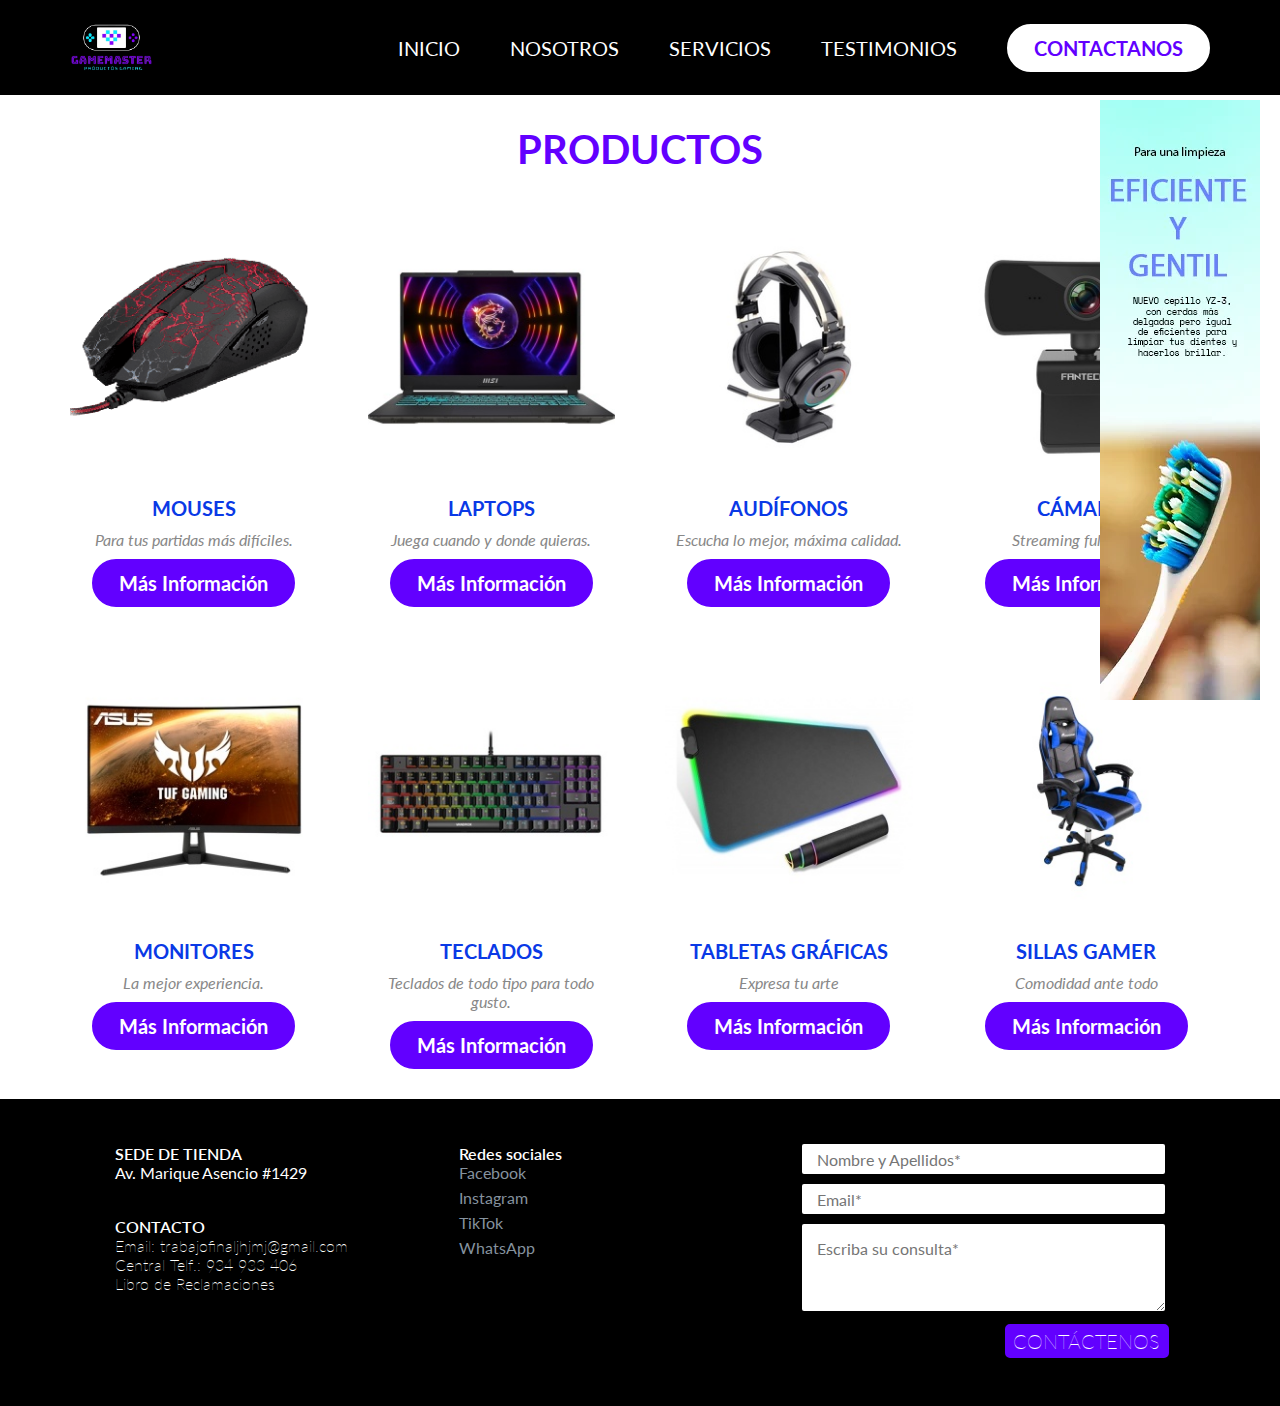
<file: index.html>
<!DOCTYPE html>
<html lang="en">

<head>
    <meta charset="UTF-8">
    <meta name="viewport" content="width=device-width, initial-scale=1.0">
    <title>GAMEMASTER</title>
    <meta name="description" content="GAMEMASTER es una página de práctica, venta de productos gamer.">
    <link rel="stylesheet" href="style.css">
    <link rel="shortcut icon" href="imagenes/p-logo.webp" type="image/x-icon">
    <meta name="google-site-verification" content="vBdzbJ-Qf-6U8_CaAgBEZhUNDwWUbbUOidGY2E42rq0" />
    <meta property="og:url" content="https://gamemaster4to.github.io/" />
    <meta property="og:title" content="GAMEMASTER" />
    <meta property="og:description" content="Página web oficial de GAMEMASTER" />
</head>

<body>
    <!-- Google Tag Manager (noscript) -->
    <noscript><iframe src="https://www.googletagmanager.com/ns.html?id=GTM-58B8MVKR" height="0" width="0"
            style="display:none;visibility:hidden"></iframe></noscript>
    <!-- End Google Tag Manager (noscript) -->
    <section id="ads.rascacielos">
        <div class="ads-rascacielos">
            <a href="http://" target="_blank">
                <img src="imagenes/ads-rascacielos.webp" alt="anuncio rascacielos" width="160px" height="600px">
            </a>
        </div>
    </section>
    <header>
        <div class="header container">
            <img class="logotipo1" src="imagenes/p-logo.webp" alt="logo" width="455px" height="128px">
            <button id="abrir" class="abrir-menu">
                <img src="imagenes/menu.svg" alt="" width="150px" height="150px">
            </button>
            <div id="menu" class="menu">
                <div class="header2">
                    <img class="logotipo2" src="imagenes/p-logo.webp" alt="logo blanco de senati" width="455px"
                        height="128px">
                    <button id="cerrar" class="cerrar-menu">
                        <img src="imagenes/cerrar.svg" alt="" width="150px" height="150px">
                    </button>
                </div>
                <nav class="nav">
                    <ul class="nav-list">
                        <li><a href="index.html">INICIO</a></li>
                        <li><a href="nosotros.html" rel="noopener noreferrer">NOSOTROS</a>
                        </li>
                        <li><a href="servicios.html" rel="noopener noreferrer">SERVICIOS</a>
                        </li>
                        <li><a href="testimonio.html" rel="noopener noreferrer">TESTIMONIOS</a>
                        </li>
                    </ul>
                    <a href="contactanos.html" class="bt-postular" id="bt-contactanos">
                        <button type="button" class="btn1">CONTACTANOS</button>
                    </a>
                </nav>
            </div>
        </div>
    </header>
    <main>
        <section id="servicio">

            <div class="servicio container">
                <h3>PRODUCTOS</h3>
                <div class="servicio-lista grid-4">
                    <div class="servicio-1">
                        <img src="imagenes/p-mouse-2_9_11zon.webp" alt="mouse" width="256px" height="256px">
                        <div class="servicio-1-texto">

                            <h6>MOUSES</h6>
                            </a>
                            <P>Para tus partidas más difíciles.</P>
                            <a href="https://paradagamer.com/collections/mouse-gamer" class="bt-postular">
                                <button type="button" class="btn2">
                                    Más Información</button>
                            </a>
                        </div>
                    </div>
                    <div class="servicio-1">
                        <img src="imagenes/p-laptop.webp" alt="laptops" width="256px" height="256px">
                        <div class="servicio-1-texto">
                            <h6>LAPTOPS</h6>
                            </a>
                            <P>Juega cuando y donde quieras.</P>
                            <a href="https://www.efe.com.pe/tecnologia/gaming/laptops-gamer.html" class="bt-postular">
                                <button type="button" class="btn2">
                                    Más Información</button>
                            </a>
                        </div>
                    </div>
                    <div class="servicio-1">
                        <img src="imagenes/p-audifonos-3_5_11zon.webp" alt="audifonos" width="256px" height="256px">
                        <div class="servicio-1-texto">
                            <h6>AUDÍFONOS</h6>
                            </a>
                            <P>Escucha lo mejor, máxima calidad.</P>
                            <a href="https://paradagamer.com/collections/audifonos-gamer" class="bt-postular">
                                <button type="button" class="btn2">
                                    Más Información</button>
                            </a>
                        </div>
                    </div>

                    <div class="servicio-1">
                        <img src="imagenes/p-camaras-4_6_11zon.webp" alt="camaras" width="256px" height="256px">
                        <div class="servicio-1-texto">
                            <h6>CÁMARAS</h6>
                            </a>
                            <P>Streaming full calidad.</P>
                            <a href="https://paradagamer.com/collections/webcam" class="bt-postular">
                                <button type="button" class="btn2">
                                    Más Información</button>
                            </a>
                        </div>
        </section>



        <section>

            <div class="servicio container">
                <div class="servicio-lista grid-4">
                    <div class="servicio-1">
                        <img src="imagenes/p-monitor.webp" alt="monitores" width="256px" height="256px">
                        <div class="servicio-1-texto">

                            <h6>MONITORES</h6>
                            </a>
                            <P>La mejor experiencia.</P>
                            <a href="https://www.impacto.com.pe/catalogo" class="bt-postular">
                                <button type="button" class="btn2">
                                    Más Información</button>
                            </a>
                        </div>
                    </div>
                    <div class="servicio-1">
                        <img src="imagenes/p-teclado-1_11_11zon.webp" alt="teclado" width="256px" height="256px">
                        <div class="servicio-1-texto">
                            <h6>TECLADOS</h6>
                            </a>
                            <P>Teclados de todo tipo para todo gusto.</P>
                            <a href="https://paradagamer.com/collections/teclados-gamer" class="bt-postular">
                                <button type="button" class="btn2">
                                    Más Información</button>
                            </a>
                        </div>
                    </div>
                    <div class="servicio-1">
                        <img src="imagenes/tabletgg.webp" alt="tabletas" width="256px" height="256px">
                        <div class="servicio-1-texto">
                            <h6>TABLETAS GRÁFICAS</h6>
                            </a>
                            <P>Expresa tu arte</P>
                            <a href="https://huion.pe/3-tabletas-graficas" class="bt-postular">
                                <button type="button" class="btn2">
                                    Más Información</button>
                            </a>
                        </div>
                    </div>

                    <div class="servicio-1">
                        <img src="imagenes/p-silla.webp" alt="sillas-gamer" width="256px" height="256px">
                        <div class="servicio-1-texto">
                            <h6>SILLAS GAMER</h6>
                            </a>
                            <P>Comodidad ante todo</P>
                            <a href="https://paradagamer.com/collections/sillas-gamer" class="bt-postular">
                                <button type="button" class="btn2">
                                    Más Información</button>
                            </a>
                        </div>
        </section>

    </main>

    <footer>
        <div class="footer container">
            <div class="footer-1 container grid-3">
                <div class="info">
                    <div class="titulo1">
                        <p>SEDE DE TIENDA</p>
                    </div>
                    <p>Av. Marique Asencio #1429</p>
                    <div class="titulo2">
                        <p>CONTACTO</p>
                        <div class="titulo2list container grid-2">
                            <div class="titulo2parrafo">
                                <p>Email: <a
                                        href="mailto:trabajofinaljhjmj@gmail.com?subject=Informaci%C3%B3n&body=QUISIERA%20M%C3%81S%20INFORMACI%C3%93N%20SOBRE%20..."
                                        target="_blank" rel="noopener noreferrer">trabajofinaljhjmj@gmail.com</a></p>
                                <p>Central Telf.: <a href="tel:934933406" target="_blank" rel="noopener noreferrer">934
                                        933 406</a></p>
                                <p><a href="https://cdn.www.gob.pe/uploads/document/file/3510113/Anexo%20I%20DS%20N%20101-2022-PCM_.pdf.pdf"
                                        target="_blank" rel="noopener noreferrer">Libro de
                                        Reclamaciones</a></p>

                            </div>
                        </div>
                    </div>

                </div>

                <div class="redes">
                    <p>Redes sociales</p>
                    <ul>
                        <li><a href="https://www.facebook.com/gamemaster4to" target="_blank"
                                rel="noopener noreferrer">Facebook</a>
                        </li>
                        <li><a href="https://www.instagram.com/game_master4to" target="_blank"
                                rel="noopener noreferrer">Instagram</a></li>
                        <li><a href="https://www.tiktok.com/@game_master4to" target="_blank"
                                rel="noopener noreferrer">TikTok</a>
                        </li>
                        <li><a href="https://wa.link/2xwyn8" target="_blank" rel="noopener noreferrer">WhatsApp</a></li>
                    </ul>
                </div>

                <section id="formulario">
                    <div class="formulario">
                        <div class="formulario-3">
                            <form action="" method="post">
                                <div class="formulario-input">
                                    <input type="text" name="name" id="name" required placeholder="Nombre y Apellidos*">
                                    <input type="email" name="email" id="email" required placeholder="Email*">
                                    <textarea name="mensaje" id="mensaje" cols="30" rows="3" required
                                        placeholder="Escriba su consulta*"></textarea>
                                </div>
                                <div class="btn3-1"><button class="btn3 btn3-1" types="submit">CONTÁCTENOS</button>
                            </form>
                        </div>
                    </div>
                </section>

            </div>
    </footer>
    <section id="chatwp">
        <script src="https://static.elfsight.com/platform/platform.js" data-use-service-core defer></script>
        <div class="elfsight-app-1c735145-a8bc-40d2-9e16-73b28c19502b" data-elfsight-app-lazy></div>
    </section>
    <script src="js/main.js"></script>
</body>

</html>
</file>
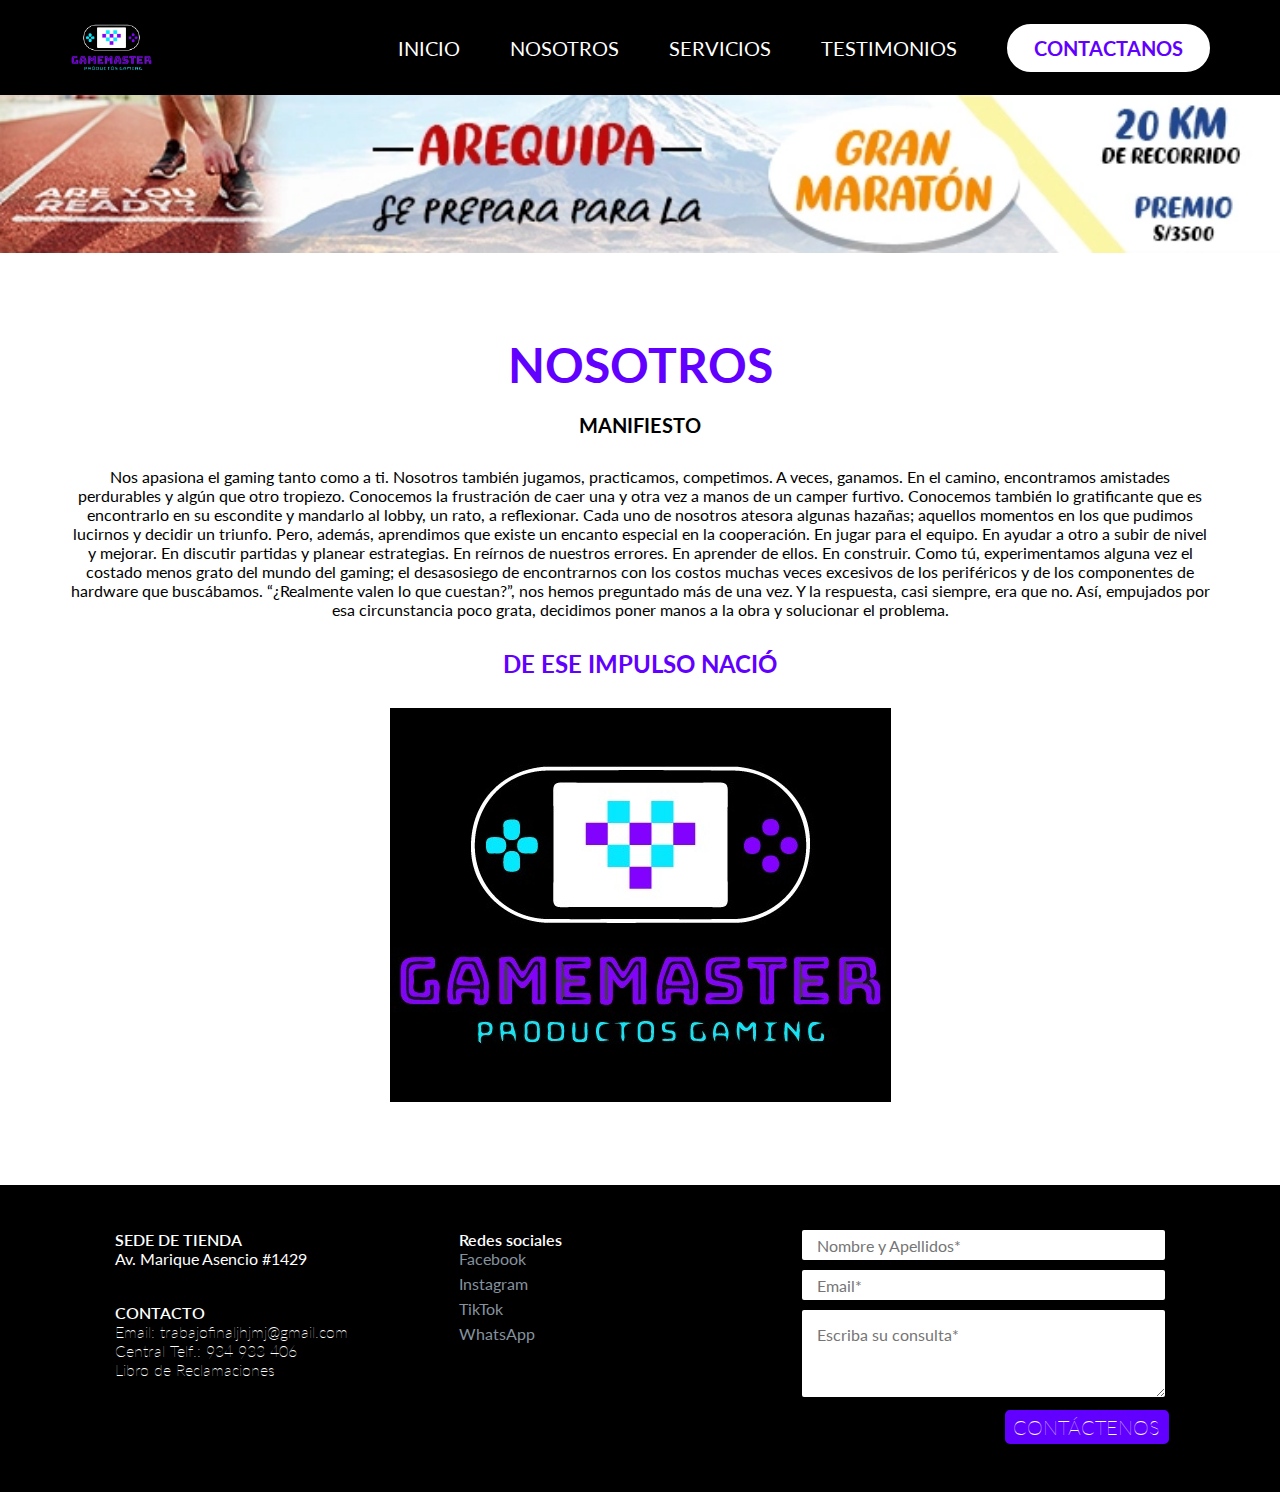
<file: nosotros.html>
<!DOCTYPE html>
<html lang="en">

<head>
    <meta charset="UTF-8">
    <meta name="viewport" content="width=device-width, initial-scale=1.0">
    <title>NOSOTROS</title>
    <link rel="stylesheet" href="nosotros.css">
    <link rel="shortcut icon" href="imagenes/p-logo.webp" type="image/x-icon">
</head>

<body>
    <!-- Google Tag Manager (noscript) -->
    <noscript><iframe src="https://www.googletagmanager.com/ns.html?id=GTM-58B8MVKR" height="0" width="0"
            style="display:none;visibility:hidden"></iframe></noscript>
    <!-- End Google Tag Manager (noscript) -->
    <header>
        <div class="header container">
            <img class="logotipo1" src="imagenes/p-logo.webp" alt="logo" width="455px" height="128px">
            <button id="abrir" class="abrir-menu">
                <img src="imagenes/menu.svg" alt="" width="150px" height="150px">
            </button>
            <div id="menu" class="menu">
                <div class="header2">
                    <img class="logotipo2" src="imagenes/p-logo.webp" alt="logo blanco de senati" width="455px"
                        height="128px">
                    <button id="cerrar" class="cerrar-menu">
                        <img src="imagenes/cerrar.svg" alt="" width="150px" height="150px">
                    </button>
                </div>
                <nav class="nav">
                    <ul class="nav-list">
                        <li><a href="index.html">INICIO</a></li>
                        <li><a href="nosotros.html" rel="noopener noreferrer">NOSOTROS</a>
                        </li>
                        <li><a href="servicios.html" rel="noopener noreferrer">SERVICIOS</a>
                        </li>
                        <li><a href="testimonio.html" rel="noopener noreferrer">TESTIMONIOS</a>
                        </li>
                    </ul>
                    <a href="contactanos.html" class="bt-postular" id="bt-contactanos">
                        <button type="button" class="btn1">CONTACTANOS</button>
                    </a>
                </nav>
            </div>
        </div>
    </header>

    <section id="ads-banner">
        <div class="ads-banner">
            <a href="http://" target="_blank">
                <img src="imagenes/megabanner.webp" alt="megabanner" width="728px" height="90px">
            </a>
        </div>
    </section>


    <main>
        <section id="nosotros">
            <div class="nosotros container">

                <div class="nosotros-texto">
                    <h2>NOSOTROS</h2>
                    <h6>Manifiesto</h6>
                    </a>

                    <P>Nos apasiona el gaming tanto como a ti. Nosotros también jugamos, practicamos, competimos. A
                        veces, ganamos. En el camino, encontramos amistades perdurables y algún que otro tropiezo.
                        Conocemos la frustración de caer una y otra vez a manos de un camper furtivo. Conocemos también
                        lo gratificante que es encontrarlo en su escondite y mandarlo al lobby, un rato, a reflexionar.

                        Cada uno de nosotros atesora algunas hazañas; aquellos momentos en los que pudimos lucirnos y
                        decidir un triunfo. Pero, además, aprendimos que existe un encanto especial en la cooperación.
                        En jugar para el equipo. En ayudar a otro a subir de nivel y mejorar. En discutir partidas y
                        planear estrategias. En reírnos de nuestros errores. En aprender de ellos. En construir.

                        Como tú, experimentamos alguna vez el costado menos grato del mundo del gaming; el desasosiego
                        de encontrarnos con los costos muchas veces excesivos de los periféricos y de los componentes de
                        hardware que buscábamos. “¿Realmente valen lo que cuestan?”, nos hemos preguntado más de una
                        vez. Y la respuesta, casi siempre, era que no. Así, empujados por esa circunstancia poco grata,
                        decidimos poner manos a la obra y solucionar el problema.</P>

                    <h5>De ese impulso nació</h5>
                    <div class="imagenbonito">
                        <img class="logotipo1" src="imagenes/p-logo.webp" alt="logo" width="455px" height="128px">
                    </div>


                </div>
            </div>
        </section>


    </main>
    <footer>
        <div class="footer container">
            <div class="footer-1 container grid-3">
                <div class="info">
                    <div class="titulo1">
                        <p>SEDE DE TIENDA</p>
                    </div>
                    <p>Av. Marique Asencio #1429</p>
                    <div class="titulo2">
                        <p>CONTACTO</p>
                        <div class="titulo2list container grid-2">
                            <div class="titulo2parrafo">
                                <p>Email: <a
                                        href="mailto:trabajofinaljhjmj@gmail.com?subject=Informaci%C3%B3n&body=QUISIERA%20M%C3%81S%20INFORMACI%C3%93N%20SOBRE%20..."
                                        target="_blank" rel="noopener noreferrer">trabajofinaljhjmj@gmail.com</a></p>
                                <p>Central Telf.: <a href="tel:934933406" target="_blank" rel="noopener noreferrer">934
                                        933 406</a></p>
                                <p><a href="https://cdn.www.gob.pe/uploads/document/file/3510113/Anexo%20I%20DS%20N%20101-2022-PCM_.pdf.pdf"
                                        target="_blank" rel="noopener noreferrer">Libro de
                                        Reclamaciones</a></p>

                            </div>
                        </div>
                    </div>

                </div>

                <div class="redes">
                    <p>Redes sociales</p>
                    <ul>
                        <li><a href="https://www.facebook.com/gamemaster4to" target="_blank"
                                rel="noopener noreferrer">Facebook</a>
                        </li>
                        <li><a href="https://www.instagram.com/game_master4to" target="_blank"
                                rel="noopener noreferrer">Instagram</a></li>
                        <li><a href="https://www.tiktok.com/@game_master4to" target="_blank"
                                rel="noopener noreferrer">TikTok</a>
                        </li>
                        <li><a href="https://wa.link/2xwyn8" target="_blank" rel="noopener noreferrer">WhatsApp</a></li>
                    </ul>
                </div>

                <section id="formulario">
                    <div class="formulario">
                        <div class="formulario-3">
                            <form action="" method="post">
                                <div class="formulario-input">
                                    <input type="text" name="name" id="name" required placeholder="Nombre y Apellidos*">
                                    <input type="email" name="email" id="email" required placeholder="Email*">
                                    <textarea name="mensaje" id="mensaje" cols="30" rows="3" required
                                        placeholder="Escriba su consulta*"></textarea>
                                </div>
                                <div class="btn3-1"><button class="btn3 btn3-1" types="submit">CONTÁCTENOS</button>
                            </form>
                        </div>
                    </div>
                </section>

            </div>
    </footer>
    <section id="chatwp">
        <script src="https://static.elfsight.com/platform/platform.js" data-use-service-core defer></script>
        <div class="elfsight-app-1c735145-a8bc-40d2-9e16-73b28c19502b" data-elfsight-app-lazy></div>
    </section>
    <script src="js/main.js"></script>
</body>

</html>
</file>
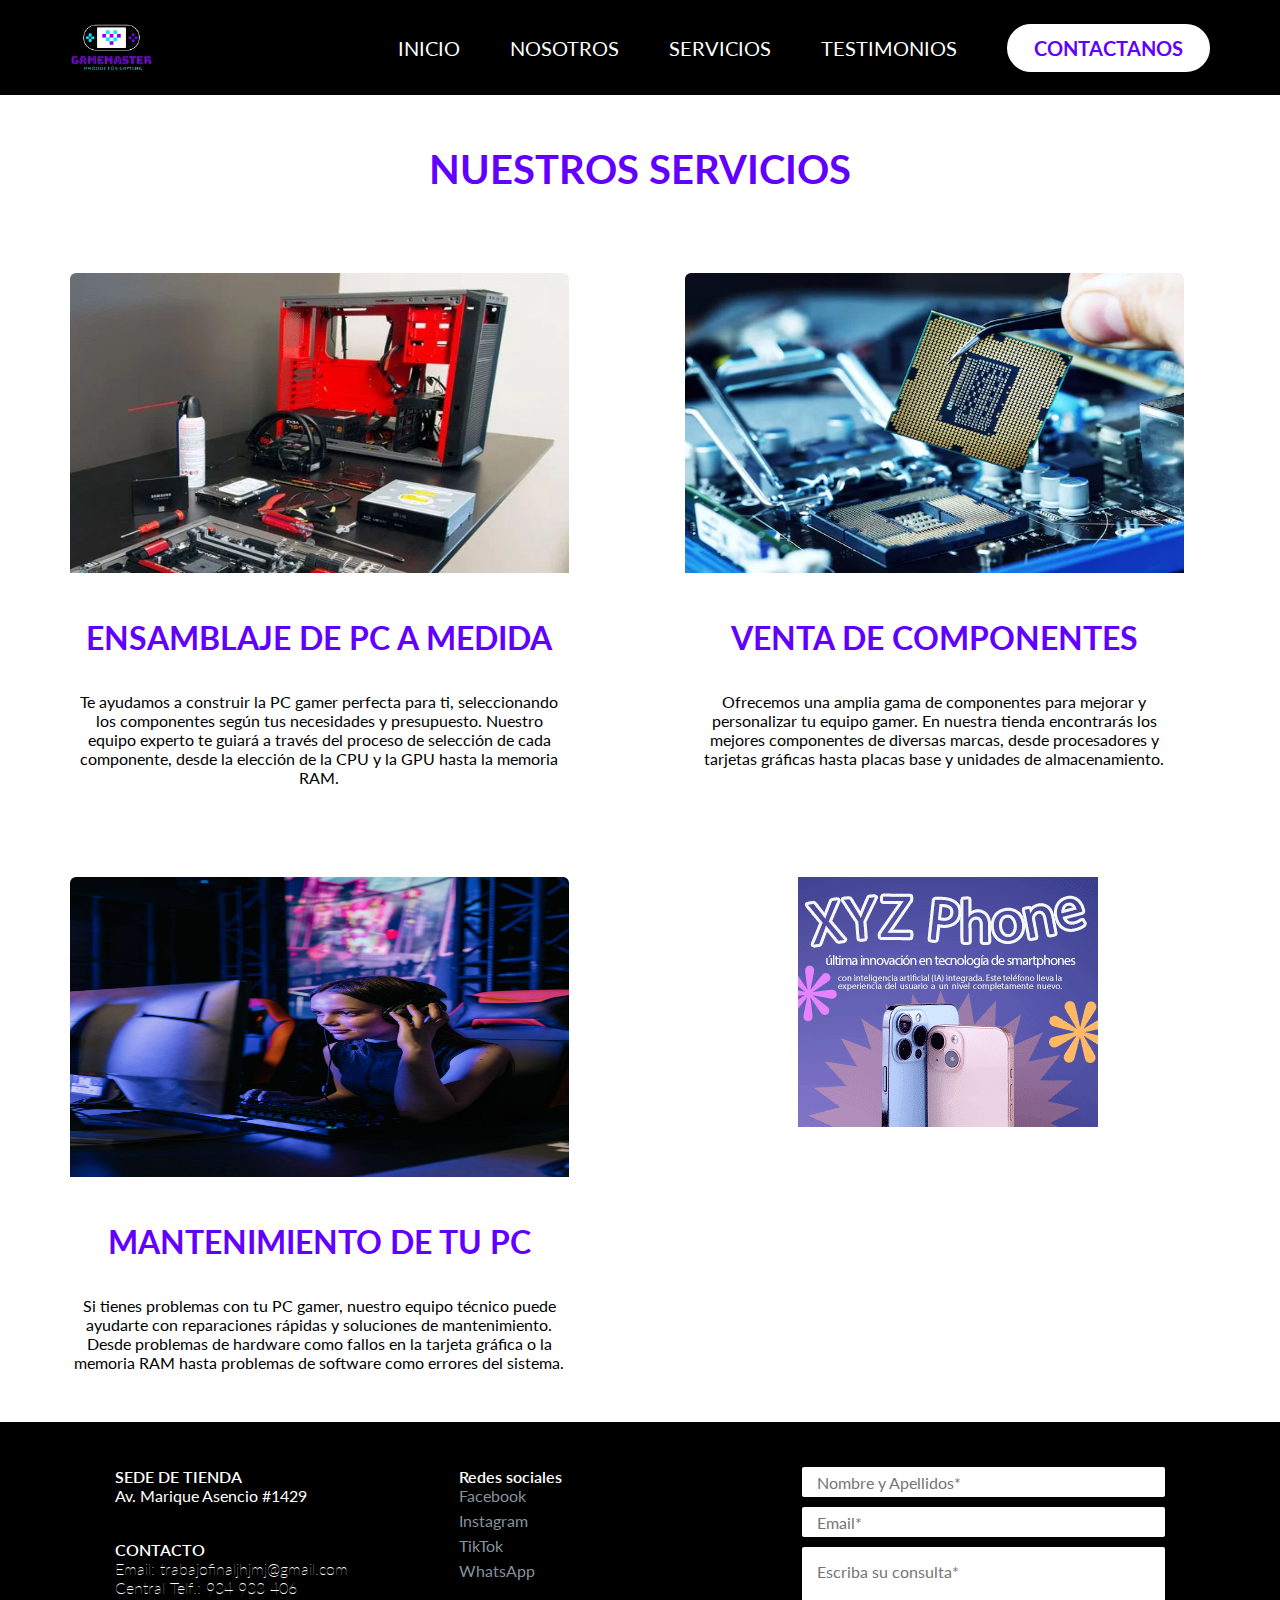
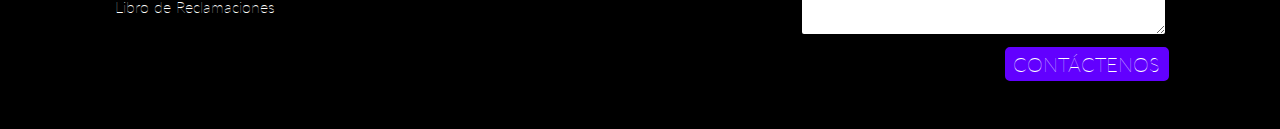
<file: servicios.html>
<!DOCTYPE html>
<html lang="en">

<head>
    <meta charset="UTF-8">
    <meta name="viewport" content="width=device-width, initial-scale=1.0">
    <title>SERVICIOS</title>
    <link rel="stylesheet" href="servicios.css">
    <link rel="shortcut icon" href="imagenes/p-logo.webp" type="image/x-icon">
</head>

<body>
    <!-- Google Tag Manager (noscript) -->
    <noscript><iframe src="https://www.googletagmanager.com/ns.html?id=GTM-58B8MVKR" height="0" width="0"
            style="display:none;visibility:hidden"></iframe></noscript>
    <!-- End Google Tag Manager (noscript) -->
    <header>
        <div class="header container">
            <img class="logotipo1" src="imagenes/p-logo.webp" alt="logo" width="455px" height="128px">
            <button id="abrir" class="abrir-menu">
                <img src="imagenes/menu.svg" alt="" width="150px" height="150px">
            </button>
            <div id="menu" class="menu">
                <div class="header2">
                    <img class="logotipo2" src="imagenes/p-logo.webp" alt="logo blanco de senati" width="455px"
                        height="128px">
                    <button id="cerrar" class="cerrar-menu">
                        <img src="imagenes/cerrar.svg" alt="" width="150px" height="150px">
                    </button>
                </div>
                <nav class="nav">
                    <ul class="nav-list">
                        <li><a href="index.html">INICIO</a></li>
                        <li><a href="nosotros.html" rel="noopener noreferrer">NOSOTROS</a>
                        </li>
                        <li><a href="servicios.html" rel="noopener noreferrer">SERVICIOS</a>
                        </li>
                        <li><a href="testimonio.html" rel="noopener noreferrer">TESTIMONIOS</a>
                        </li>
                    </ul>
                    <a href="contactanos.html" class="bt-postular" id="bt-contactanos">
                        <button type="button" class="btn1">CONTACTANOS</button>
                    </a>
                </nav>
            </div>
        </div>
    </header>
    <main>
        <section class="services">
            <div class="services-container">
                <h3>Nuestros Servicios</h3>
                <div class="services-grid-2">
                    <div class="service">
                        <img src="imagenes/rojo.webp" alt="Ensamblaje de PC a medida" width="450px" height="450px">
                        <h4>Ensamblaje de PC a medida</h4>
                        <p>Te ayudamos a construir la PC gamer perfecta para ti, seleccionando los componentes
                            según tus necesidades y presupuesto. Nuestro equipo experto te guiará a través del proceso
                            de selección de cada componente, desde la elección de la CPU y la GPU hasta la memoria RAM.
                        </p>
                    </div>
                    <div class="service">
                        <img src="imagenes/micro.webp" alt="Actualización de hardware" width="450px" height="450px">
                        <h4>Venta de componentes </h4>
                        <p>Ofrecemos una amplia gama de componentes para mejorar y personalizar tu equipo gamer. En
                            nuestra tienda encontrarás los mejores componentes de diversas marcas, desde procesadores y
                            tarjetas gráficas hasta placas base y unidades de almacenamiento.</p>
                    </div>
                    <div class="service">
                        <img src="imagenes/chic.webp" alt="Reparación y mantenimiento" width="450px" height="450px">
                        <h4> mantenimiento de tu PC</h4>
                        <p>Si tienes problemas con tu PC gamer, nuestro equipo técnico puede ayudarte con reparaciones
                            rápidas y soluciones de mantenimiento. Desde problemas de hardware como fallos en la tarjeta
                            gráfica o la memoria RAM hasta problemas de software como errores del sistema.</p>
                    </div>
                    <div class="ads">
                        <div class="ads-5-robapaginas">
                            <a href="http://" target="_blank">
                                <img src="imagenes/afiche.gif" alt="imagen de mi primer servicio" width="300px"
                                    height="250px">
                            </a>
                        </div>
                    </div>
                </div>
            </div>
        </section>

    </main>

    <footer>
        <div class="footer container">
            <div class="footer-1 container grid-3">
                <div class="info">
                    <div class="titulo1">
                        <p>SEDE DE TIENDA</p>
                    </div>
                    <p>Av. Marique Asencio #1429</p>
                    <div class="titulo2">
                        <p>CONTACTO</p>
                        <div class="titulo2list container grid-2">
                            <div class="titulo2parrafo">
                                <p>Email: <a
                                        href="mailto:trabajofinaljhjmj@gmail.com?subject=Informaci%C3%B3n&body=QUISIERA%20M%C3%81S%20INFORMACI%C3%93N%20SOBRE%20..."
                                        target="_blank" rel="noopener noreferrer">trabajofinaljhjmj@gmail.com</a></p>
                                <p>Central Telf.: <a href="tel:934933406" target="_blank" rel="noopener noreferrer">934
                                        933 406</a></p>
                                <p><a href="https://cdn.www.gob.pe/uploads/document/file/3510113/Anexo%20I%20DS%20N%20101-2022-PCM_.pdf.pdf"
                                        target="_blank" rel="noopener noreferrer">Libro de
                                        Reclamaciones</a></p>

                            </div>
                        </div>
                    </div>

                </div>

                <div class="redes">
                    <p>Redes sociales</p>
                    <ul>
                        <li><a href="https://www.facebook.com/gamemaster4to" target="_blank"
                                rel="noopener noreferrer">Facebook</a>
                        </li>
                        <li><a href="https://www.instagram.com/game_master4to" target="_blank"
                                rel="noopener noreferrer">Instagram</a></li>
                        <li><a href="https://www.tiktok.com/@game_master4to" target="_blank"
                                rel="noopener noreferrer">TikTok</a>
                        </li>
                        <li><a href="https://wa.link/2xwyn8" target="_blank" rel="noopener noreferrer">WhatsApp</a></li>
                    </ul>
                </div>

                <section id="formulario">
                    <div class="formulario">
                        <div class="formulario-3">
                            <form action="" method="post">
                                <div class="formulario-input">
                                    <input type="text" name="name" id="name" required placeholder="Nombre y Apellidos*">
                                    <input type="email" name="email" id="email" required placeholder="Email*">
                                    <textarea name="mensaje" id="mensaje" cols="30" rows="3" required
                                        placeholder="Escriba su consulta*"></textarea>
                                </div>
                                <div class="btn3-1"><button class="btn3 btn3-1" types="submit">CONTÁCTENOS</button>
                            </form>
                        </div>
                    </div>
                </section>

            </div>
    </footer>
    <section id="chatwp">
        <script src="https://static.elfsight.com/platform/platform.js" data-use-service-core defer></script>
        <div class="elfsight-app-1c735145-a8bc-40d2-9e16-73b28c19502b" data-elfsight-app-lazy></div>
    </section>
    <script src="js/main.js"></script>
</body>

</html>
</file>
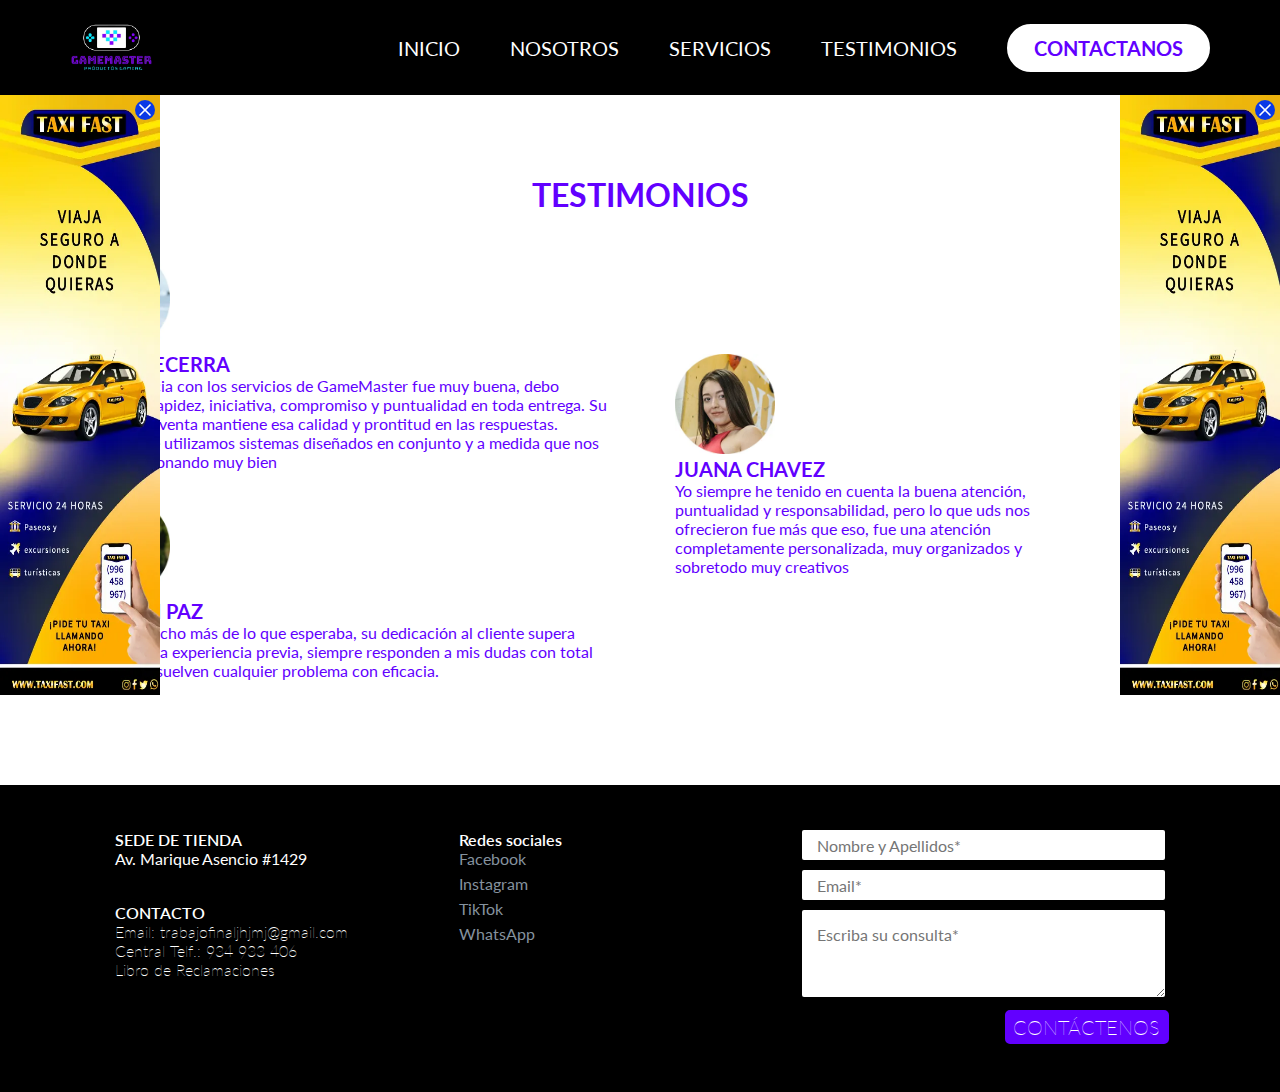
<file: testimonio.html>
<!DOCTYPE html>
<html lang="en">

<head>
    <meta charset="UTF-8">
    <meta name="viewport" content="width=device-width, initial-scale=1.0">
    <title>TESTIMONIOS</title>
    <link rel="stylesheet" href="testimonio.css">
    <link rel="shortcut icon" href="imagenes/p-logo.webp" type="image/x-icon">
</head>

<body>
    <!-- Google Tag Manager (noscript) -->
    <noscript><iframe src="https://www.googletagmanager.com/ns.html?id=GTM-58B8MVKR" height="0" width="0"
            style="display:none;visibility:hidden"></iframe></noscript>
    <!-- End Google Tag Manager (noscript) -->
    <header>
        <div class="header container">
            <img class="logotipo1" src="imagenes/p-logo.webp" alt="logo" width="455px" height="128px">
            <button id="abrir" class="abrir-menu">
                <img src="imagenes/menu.svg" alt="" width="150px" height="150px">
            </button>
            <div id="menu" class="menu">
                <div class="header2">
                    <img class="logotipo2" src="imagenes/p-logo.webp" alt="logo blanco de senati" width="455px"
                        height="128px">
                    <button id="cerrar" class="cerrar-menu">
                        <img src="imagenes/cerrar.svg" alt="" width="150px" height="150px">
                    </button>
                </div>
                <nav class="nav">
                    <ul class="nav-list">
                        <li><a href="index.html">INICIO</a></li>
                        <li><a href="nosotros.html" rel="noopener noreferrer">NOSOTROS</a>
                        </li>
                        <li><a href="servicios.html" rel="noopener noreferrer">SERVICIOS</a>
                        </li>
                        <li><a href="testimonio.html" rel="noopener noreferrer">TESTIMONIOS</a>
                        </li>
                    </ul>
                    <a href="contactanos.html" class="bt-postular" id="bt-contactanos">
                        <button type="button" class="btn1">CONTACTANOS</button>
                    </a>
                </nav>
            </div>
        </div>

    </header>
    <section id="ads-skin">
        <div class="ads-skin">
            <div class="ads-skin-1">
                <div class="bt-cerrar-ads-1">
                    <img src="imagenes/cerrar.svg" alt="boton cerrar ads" width="315px" height="1000px">
                </div>
                <a href="http://">
                    <img src="imagenes/skin-larga-taxi-100.webp" alt="publicidad skin" width="160px" height="600px">
                </a>
            </div>
            <div class="ads-skin-2">
                <div class="bt-cerrar-ads-2">
                    <img src="imagenes/cerrar.svg" alt="boton cerrar ads" width="315px" height="1000px">
                </div>
                <a href="http://">
                    <img src="imagenes/skin-larga-taxi-100.webp" alt="publicidad skin" width="160px" height="600px">
                </a>
            </div>
        </div>
    </section>
    <main>
        <section class="informacion-2">
            <div class="info-content container">
                <h4>TESTIMONIOS</h4>
                <div class="testimonio">
                    <div class="testimonio-left">
                        <div class="testimonio-txt">
                            <img src="imagenes/t3_3_11zon.webp" alt="persona-1">
                            <h3>Maria Becerra</h3>
                            <p>Mi experiencia con los servicios de GameMaster fue muy buena, debo destacar la rapidez,
                                iniciativa, compromiso y puntualidad en toda entrega. Su soporte postventa mantiene esa
                                calidad y prontitud en las respuestas. Actualmente utilizamos sistemas diseñados en
                                conjunto
                                y a medida que nos vienen funcionando muy bien</p>
                        </div>
                        <div class="testimonio-txt">
                            <img src="imagenes/t2_2_11zon.webp" alt="persona-2">
                            <h3>Joaquin Paz</h3>
                            <p>Encontré mucho más de lo que esperaba, su dedicación al cliente supera cualquier otra
                                experiencia previa, siempre responden a mis dudas con total cortesía y resuelven
                                cualquier
                                problema con eficacia.</p>
                        </div>

                    </div>
                    <div class="testimonio-right">
                        <div class="testimonio-txt">
                            <img src="imagenes/t1_1_11zon.webp" alt="persona-3">
                            <h3>Juana Chavez</h3>
                            <p>Yo siempre he tenido en cuenta la buena atención, puntualidad y responsabilidad, pero lo
                                que
                                uds nos ofrecieron fue más que eso, fue una atención completamente personalizada, muy
                                organizados y sobretodo muy creativos</p>
                        </div>
                    </div>
                </div>
            </div>
        </section>
    </main>
    <footer>
        <div class="footer container">
            <div class="footer-1 container grid-3">
                <div class="info">
                    <div class="titulo1">
                        <p>SEDE DE TIENDA</p>
                    </div>
                    <p>Av. Marique Asencio #1429</p>
                    <div class="titulo2">
                        <p>CONTACTO</p>
                        <div class="titulo2list container grid-2">
                            <div class="titulo2parrafo">
                                <p>Email: <a
                                        href="mailto:trabajofinaljhjmj@gmail.com?subject=Informaci%C3%B3n&body=QUISIERA%20M%C3%81S%20INFORMACI%C3%93N%20SOBRE%20..."
                                        target="_blank" rel="noopener noreferrer">trabajofinaljhjmj@gmail.com</a></p>
                                <p>Central Telf.: <a href="tel:934933406" target="_blank" rel="noopener noreferrer">934
                                        933 406</a></p>
                                <p><a href="https://cdn.www.gob.pe/uploads/document/file/3510113/Anexo%20I%20DS%20N%20101-2022-PCM_.pdf.pdf"
                                        target="_blank" rel="noopener noreferrer">Libro de
                                        Reclamaciones</a></p>

                            </div>
                        </div>
                    </div>

                </div>

                <div class="redes">
                    <p>Redes sociales</p>
                    <ul>
                        <li><a href="https://www.facebook.com/gamemaster4to" target="_blank"
                                rel="noopener noreferrer">Facebook</a>
                        </li>
                        <li><a href="https://www.instagram.com/game_master4to" target="_blank"
                                rel="noopener noreferrer">Instagram</a></li>
                        <li><a href="https://www.tiktok.com/@game_master4to" target="_blank"
                                rel="noopener noreferrer">TikTok</a>
                        </li>
                        <li><a href="https://wa.link/2xwyn8" target="_blank" rel="noopener noreferrer">WhatsApp</a></li>
                    </ul>
                </div>

                <section id="formulario">
                    <div class="formulario">
                        <div class="formulario-3">
                            <form action="" method="post">
                                <div class="formulario-input">
                                    <input type="text" name="name" id="name" required placeholder="Nombre y Apellidos*">
                                    <input type="email" name="email" id="email" required placeholder="Email*">
                                    <textarea name="mensaje" id="mensaje" cols="30" rows="3" required
                                        placeholder="Escriba su consulta*"></textarea>
                                </div>
                                <div class="btn3-1"><button class="btn3 btn3-1" types="submit">CONTÁCTENOS</button>
                            </form>
                        </div>
                    </div>
                </section>

            </div>
    </footer>
    <section id="chatwp">
        <script src="https://static.elfsight.com/platform/platform.js" data-use-service-core defer></script>
        <div class="elfsight-app-1c735145-a8bc-40d2-9e16-73b28c19502b" data-elfsight-app-lazy></div>
    </section>
    <script src="js/main.js"></script>
</body>

</html>
</file>
<file: style.css>
@import url('https://fonts.googleapis.com/css2?family=Lato:ital,wght@0,400;0,700;1,400;1,700&display=swap');

:root {
    --colorazul: #0a39e6;
    --colorblanco: #ffffff;
    --colornegro: #000000;
    --colorgristexto1: #888888;
    --colorgrisfondo: #efefef;
    --colorgristexto2: #85929e;
    --coloranaranjado1: #6200ff;
    --coloranaranjado2: #6200ff;

    --fontlato: "lato", sans-serif;
}


::selection {
    background-color: var(--colornegro);
    color: var(--colorblanco);

}

* {
    box-sizing: border-box;
    padding: 0px;
    margin: 0px;
    font-family: var(--fontlato);
    font-size: 16px;
}


/*estilo de toda la pagina*/

h1,
h2,
h3,
h4,
h5,
h6 {
    font-weight: 700;
    text-transform: uppercase;
}

h1 {
    font-size: 3.5rem;
}

h2 {
    font-size: 3rem;
}

h3 {
    font-size: 2.5rem;

}

h4 {
    font-size: 2rem;
}

h5 {
    font-size: 1.5rem;
}

h6 {
    font-size: 1.25rem;
    text-align: center;
}

p {
    font-size: 1rem;
}

a {
    text-decoration: none;
}

a:hover {
    text-decoration: underline;
    color: var(--colorgristexto1);
}

a:visited {
    color: var(--coloranaranjado1);
}

button {
    cursor: pointer;
    padding: 10px 25px;
    border: none;
    border-radius: 25px;
    font-weight: 700;
    font-size: 1.25rem;
    background-color: transparent;
}

.btn1 {
    border: 2px solid var(--colorblanco);
    background-color: var(--colorblanco);
    color: var(--coloranaranjado1);
}

.btn1:hover {
    background-color: transparent;
    color: var(--colorblanco);
}

.btn2 {
    border: 2px solid var(--coloranaranjado2);
    background-color: var(--coloranaranjado1);
    color: var(--colorblanco);
}

.btn2:hover {
    background-color: transparent;
    color: var(--coloranaranjado2);
}

.btn3 {
    border: 2px solid var(--coloranaranjado1);
    background-color: var(--coloranaranjado1);
    color: var(--colorblanco);
    margin-left: 200px;
    margin-top: 10px;

}

.btn3:hover {
    background-color: transparent;
    color: var(--colorblanco);
}

.btn3-1 {
    padding: 3px;
    width: 68%;
    justify-content: center;
    border-radius: 5px;
    font-weight: 100;
}

.container {
    max-width: 1140px;
    margin: 0px auto;
    padding: 80px 0px;
}

.grid-2 {
    display: grid;
    grid-template-columns: repeat(2, 1fr);
}

.grid-3 {
    display: grid;
    grid-template-columns: repeat(3, 1fr);
    gap: 50px;
}

.grid-4 {
    display: grid;
    grid-template-columns: repeat(4, 1fr);
    gap: 50px
}


/*Header - menu de navegacion*/
header {
    background-color: var(--colornegro);
}

.header {
    height: 95px;
    padding: 15px 0px;
    display: flex;
    justify-content: space-between;
}

.logotipo1 {
    height: 100%;
    width: auto;
}

.menu {
    display: flex;
    align-items: center;
}

.nav {
    display: flex;
    gap: 50px;
}

.nav-list {
    list-style-type: none;
    display: flex;
    gap: 50px;
    align-items: center;
}

.nav-list li a {
    text-decoration: none;
    color: var(--colorblanco);
    font-size: 1.25rem;
}

.abrir-menu,
.logotipo2,
.cerrar-menu {
    display: none;
}


/*estilos de mi portada*/

.textos {
    display: flex;
    flex-direction: column;
    gap: 25px;
    justify-content: center;
}

/*estilos de servicios*/

#servicio {
    background-color: var(--colorblanco);
}

.servicio {
    display: flex;
    flex-direction: column;
    align-items: center;
    gap: 50px;
    color: var(--coloranaranjado1);
    padding-top: 30px;
    padding-bottom: 30px;

    & p {
        color: var(--colorgristexto1);
    }

}



.servicio-titulo {
    display: flex;
    flex-direction: row;
    align-items: center;
    padding: 15px;
    gap: 500px;
    width: 100%;
    height: auto;

}



.servicio-lista {
    gap: 50px;
    color: var(--colorazul);

}

.servicio-1 {
    display: flex;
    flex-direction: column;
    align-items: center;
}

.servicio-1 img {
    width: 100%;
    height: auto;
    transition: transform 0.5s ease;
}

.servicio-1 img:hover {
    transform: scale(1.3);
}


.servicio-1-texto {
    display: flex;
    flex-direction: column;
    align-items: center;
    gap: 10px;
    padding-top: 25px;

    & p {
        text-align: center;
        font-style: italic;
    }
}

/*ADS rascacielos*/
.ads-rascacielos {
    position: fixed;
    width: 160px;
    top: 100px;
    right: 20px;
}

/*FOOTER - INFORMACIÓN*/

footer {
    background-color: var(--colornegro);

}

.footer {
    padding: 0px;
}

.footer-1 {
    padding: 45px;
}

.info {
    & p {
        color: var(--colorblanco);
    }
}

.titulo1 {
    & p {
        color: var(--colorblanco);
        font-weight: 600;
    }
}

.titulo2 {
    & p {
        color: var(--colorblanco);
        font-weight: 600;
        padding-top: 35px;
    }

    & a {
        list-style-type: none;
        color: var(--colorblanco);
    }
}

.titulo2list {
    display: flex;
    flex-direction: column;
    padding: 0px;
}

.titulo2list ul {
    padding-top: none;
    list-style-type: none;
    display: flex;
    flex-direction: column;
    gap: 1px;

    & li a {
        color: var(--colorblanco);
    }
}

.titulo2parrafo {
    & p {
        padding: 0px;
        color: var(--colorblanco);
        font-weight: 100;
    }
}

.titulo2info {
    padding: 0px;
}

.redes ul {
    list-style-type: none;
    display: flex;
    flex-direction: column;
    gap: 6px;
}

.footer-2 {
    display: flex;
    justify-content: space-between;
    padding-top: 50px;

    & p {
        color: var(--colorblanco);
    }

}

.redes {

    display: flex;
    flex-direction: column;

    & p {
        color: var(--colorblanco);
        font-weight: 600;
    }

    & a {
        color: var(--colorgristexto2);
        text-decoration: none;
    }

    & a:hover {
        text-decoration: underline solid var(--colorgristexto1);
    }
}


.formulario-input {
    display: flex;
    flex-direction: column;
    gap: 10px;

}

.formulario-input input,
textarea {
    width: 100%;
    padding: 15px;
    border-radius: 2px;
    border: none;
    background-color: var(--colorblanco);
}

.formulario-input input {
    height: 15px;
}

.formulario-input input:focus,
textarea:focus {
    outline: 1px solid var(--coloranaranjado1);
}


.btn3 {
    border: 2px solid var(--coloranaranjado1);
    background-color: var(--coloranaranjado1);
    color: var(--colorblanco);
    margin-left: 200px;
    margin-top: 10px;
}

.btn3:hover {
    background-color: transparent;
    color: var(--coloranaranjado2);
}

.btn3-1 {
    padding: 3px;
    width: 68%;
    justify-content: center;
    border-radius: 5px;
    font-weight: 100;
}

/*Boton de Whatsapp*/

.whatsapp {
    position: fixed;
    z-index: 10000;
    margin: 20px;
    inset: auto 0px 0px auto;

}

.whatsapp a img {
    width: 50px;
    height: auto;
}

@media (max-width: 1023px) {
    /*Estilo de toda la pagina*/

    h1,
    h2,
    h3,
    h4,
    h5,
    h6 {
        font-weight: 700;
        text-transform: uppercase;
    }

    h1 {
        font-size: 3.5rem;
    }

    h2 {
        font-size: 3rem;
    }

    h3 {
        font-size: 2.5rem;
    }

    h4 {
        font-size: 2rem;
    }

    h5 {
        font-size: 1.5rem;
    }

    h6 {
        font-size: 1.25rem;
    }

    p {
        font-size: 1rem;
    }

    a {
        text-decoration: none;
    }

    a:hover {
        text-decoration: underline;
        color: var(--colorgristexto1);
    }

    button {
        cursor: pointer;
        padding: 10px 25px;
        border: none;
        border-radius: 25px;
        font-weight: 700;
        font-size: 1.25rem;
        background-color: transparent;
    }


    .btn1 {
        border: 2px solid var(--colorblanco);
        background-color: var(--colorblanco);
        color: var(--coloranaranjado1);
    }

    .btn1:hover {
        background-color: transparent;
        color: var(--colorblanco);

    }

    .btn2 {
        border: 2px solid var(--coloranaranjado1);
        background-color: var(--coloranaranjado1);
        color: var(--colorblanco);
    }

    .btn2:hover {
        background-color: transparent;
        color: var(--coloranaranjado1)
    }

    .btn3 {
        border: 2px solid var(--coloranaranjado1);
        background-color: var(--coloranaranjado1);
        color: var(--colorblanco);
        margin-left: 200px;
        margin-top: 10px;

    }

    .btn3:hover {
        background-color: transparent;
        color: var(--coloranaranjado2);
    }

    .btn3-1 {
        padding: 3px;
        width: 68%;
        justify-content: center;
        border-radius: 5px;
        font-weight: 100;
    }

    .container {

        padding: 80px 25px;
    }

    .grid-2 {

        grid-template-columns: 1fr;
        gap: 50px;
    }

    .grid-3 {
        grid-template-columns: 1fr;
        gap: 50px;
    }

    .grid-4 {

        grid-template-columns: 1fr;
        gap: 50px
    }

    /*Header - menu de navegaciòn*/

    .abrir-menu,
    .cerrar-menu {
        display: flex;
        align-items: center;

        & img {
            width: 35px;
            height: auto;
        }
    }

    .logotipo2 {
        display: block;
        width: auto;
        height: 100%;
    }



    header {
        background-color: var(--colornegro);
    }

    .header {

        padding: 20px 0px;
    }

    .header2 {
        display: flex;
        justify-content: space-between;
        height: 95px;
        width: 100%;
        padding: 20px 0px;
    }

    .menu {
        visibility: hidden;
        display: flex;
        flex-direction: column;
        align-items: start;
        position: fixed;
        top: 0;
        bottom: 0;
        left: 0;
        right: 0;
        background-color: var(--coloranaranjado2);

    }

    .menu.visible {
        visibility: visible;
    }

    .whatsapp.visible {
        visibility: hidden;
    }

    .nav {

        flex-direction: column;
        align-items: center;
        gap: 50px;
        width: 100%;
        padding: 20px 25px;

    }

    .nav-list {

        flex-direction: column;
        gap: 50px;


    }

    .nav-list li a {
        text-decoration: none;
        color: var(--colorblanco);
        font-size: 1.25rem;
    }


    /*estilos de mi portada*/

    .portada {
        gap: 50px;
    }

    .imagen img {
        width: 100%;
        height: auto;
    }


    /*estilos de servicios*/

    #servicio {
        background-color: var(--colorblanco);
    }

    .servicio {
        display: flex;
        flex-direction: column;
        gap: 50px;
        color: var(--coloranaranjado2);

        & p {
            color: var(--colorgristexto1);
        }
    }



    .servicio-titulo {
        display: flex;
        flex-direction: row;
        align-items: center;
        padding: 15px;
        gap: 500px;
        width: 100%;
        height: auto;
    }


    .servicio-lista {
        gap: 50px;
    }

    .servicio-1 {
        display: flex;
        flex-direction: column;
        align-items: center;
    }

    .servicio-1 img {
        width: 100%;
        height: auto;
    }

    .servicio-1-texto {
        display: flex;
        flex-direction: column;
        align-items: center;
        gap: 10px;
        padding-top: 25px;

        & p {
            text-align: center;
            font-style: italic;
        }

        & h6 {
            color: var(--coloranaranjado1);
        }
    }

    /*ADS rascacielos*/
    .ads-rascacielos {
        padding: 0;
    }

    .ads-rascacielos img {
        width: 100%;
        height: auto;
    }

    /*FOOTER - INFORMACIÓN*/

    footer {
        background-color: var(--colornegro);

    }

    .footer {
        padding: 0px;
    }

    .footer-1 {
        padding: 45px;
    }

    .info {
        & p {
            color: var(--colorblanco);
        }
    }

    .titulo1 {
        & p {
            color: var(--colorblanco);
            font-weight: 600;
        }
    }

    .titulo2 {
        & p {
            color: var(--colorblanco);
            font-weight: 600;
            padding-top: 35px;
        }

        & a {
            list-style-type: none;
            color: var(--colorblanco);
        }
    }

    .titulo2list {
        display: flex;
        flex-direction: column;
        padding: 0px;
    }

    .titulo2list ul {
        padding-top: none;
        list-style-type: none;
        display: flex;
        flex-direction: column;
        gap: 1px;

        & li a {
            color: var(--colorblanco);
        }
    }

    .titulo2parrafo {
        & p {
            padding: 0px;
            color: var(--colorblanco);
            font-weight: 100;
        }
    }

    .titulo2info {
        padding: 0px;
    }

    .enlaces ul {
        list-style-type: none;
        display: flex;
        flex-direction: column;
        gap: 6px;
    }


    .enlaces {

        display: flex;
        flex-direction: column;

        & p {
            color: var(--colorblanco);
            font-weight: 600;
        }

        & a {
            color: var(--colorgristexto2);
            text-decoration: none;
        }

        & a:hover {
            text-decoration: underline solid var(--colorgristexto1);
        }

        .redes {
            & p {
                color: var(--colorblanco);
            }
        }
    }


    .formulario-input {
        display: flex;
        flex-direction: column;

        gap: 10px;

    }

    .formulario-input input,
    textarea {
        width: 100%;
        padding: 20px;
        border-radius: 2px;
        border: none;
        background-color: var(--colorblanco);
    }

    .formulario-input input {
        height: 15px;
    }

    .formulario-input input:focus,
    textarea:focus {
        outline: 1px solid var(--coloranaranjado1);
    }


    .btn3 {
        border: 2px solid var(--coloranaranjado1);
        background-color: var(--coloranaranjado1);
        color: var(--colorblanco);
        margin-left: 200px;
        margin-top: 10px;

    }

    .btn3:hover {
        background-color: transparent;
        color: var(--coloranaranjado2);
    }

    .btn3-1 {
        padding: 3px;
        width: 100%;
        justify-content: center;
        border-radius: 5px;
        font-weight: 100;
        margin: 0px;
    }
}
</file>
<file: nosotros.css>
@import url(style.css);
@import url('https://fonts.googleapis.com/css2?family=Lato:ital,wght@0,400;0,700;1,400;1,700&display=swap');


/*estilos de servicios homero*/

#nosotros {
    background-color: var(--colorblanco);
}


.ads-banner img {
    width: 100%;
    height: auto;
}


.nosotros-texto {
    text-align: center;

    & p {
        padding-top: 30px;
    }

    & h2 {
        color: #6200ff;
    }

    & h5 {
        padding: 30px;
        color: #6200ff;
    }

    & h6 {
        padding-top: 20px;
    }
}







/*estilos de servicios mobile*/

@media (max-width: 1023px) {
    .imagenbonito img {
        width: 100%;
        height: auto;
    }

    .ads-banner img {
        width: 100%;
        height: auto;
    }
}
</file>
<file: servicios.css>
@import url(style.css);
@import url('https://fonts.googleapis.com/css2?family=Lato:ital,wght@0,400;0,700;1,400;1,700&display=swap');


/*estilos de servicios milene*/

#services {
    background-color: var(--colorazul);
}

.services-container {
    display: flex;
    flex-direction: column;
    align-items: center;
    gap: 80px;
    color: #6200ff;
    text-align: center;

    & p {
        color: var(--colornegro);
        padding: 0px;
        gap: 0px;
        width: 100%;
        flex-direction: column;
        align-items: center;
        gap: 50px;
        padding-top: 10px;
        text-align: center;

    }

}

.services-container {
    max-width: 1140px;
    margin: 0px auto;
    padding: 50px 0px;
}

.service {
    display: flex;
    flex-direction: column;
    align-items: center;
}

.service h4 {
    align-items: center;
    gap: 50px;
    padding-top: 20px;
    text-align: center;

}



.service {
    width: 95%;
    margin: 0px;
    gap: 25px;
    border-radius: 6px;
    overflow: hidden;
    background: #fff;


}

.service img {
    width: 50%;
    height: auto;
    transition: transform 0.4s ease;
}

.service img:hover {
    transform: scale(1.2);
}

.service img {
    width: 100%;
    height: 300px;
}

.service-texto {
    padding: 15px;
    text-align: center;
}


.service-texto p {
    font-weight: 400;
    margin-bottom: 15px;
}

.services-grid-2 {
    display: grid;
    grid-template-columns: repeat(2, 1fr);
    gap: 90px
}


/*estilos de servicios milene mobile
    */

@media (max-width: 1023px) {
    #services {
        background-color: var(--colorazul);
    }

    .services-container {
        display: flex;
        flex-direction: column;
        align-items: center;
        gap: 80px;
        color: #6200ff;
        text-align: center;

        & p {
            color: var(--colornegro);
            padding: 0px;
            gap: 0px;
            width: 100%;
            flex-direction: column;
            align-items: center;
            gap: 50px;
            padding-top: 10px;
            text-align: center;

        }

    }

    .services-container {
        max-width: 1140px;
        margin: 0px auto;
        padding: 50px 0px;
    }

    .service {
        display: flex;
        flex-direction: column;
        align-items: center;
    }

    .service h4 {
        align-items: center;
        gap: 50px;
        padding-top: 20px;
        text-align: center;

    }



    .service {
        width: 95%;
        margin: 0px;
        gap: 25px;
        border-radius: 6px;
        overflow: hidden;
        background: #fff;


    }

    .service img {
        width: 50%;
        height: auto;
        transition: transform 0.4s ease;
    }

    .service img:hover {
        transform: scale(1.2);
    }

    .service img {
        width: 100%;
        height: 300px;
    }

    .service-texto {
        padding: 15px;
        text-align: center;
    }


    .service-texto p {
        font-weight: 400;
        margin-bottom: 15px;
    }

    .services-grid-2 {
        display: grid;
        grid-template-columns: repeat(1, 1fr);
        gap: 90px
    }
}
</file>
<file: testimonio.css>
@import url(style.css);

* {
    margin: 0;
    padding: 0;
    box-sizing: border-box;
    text-decoration: none;
    list-style: none;
}


.informacion-2 {
    background-color: white;
    background-position: center;
}

h4 {
    text-align: center;
    color: #6200ff;
}

.testimonio {
    display: flex;
    align-items: center;
    text-align: left;
    margin-top: 35px;
}

.testimonio-left {
    width: 50%;
    padding-right: 25px;
}

.testimonio-right {
    width: 40%;
    padding-left: 35px;
}

.testimonio-txt {
    margin-bottom: 25px;
}

.testimonio-txt img {
    width: 100px;
}

.testimonio-txt h3 {
    font-size: 20px;
    color: #6200ff;
}

.testimonio-txt p {
    color: #6200ff;
    font-size: 16px;
}

/*Ads*/

.ads-skin-1,
.ads-skin-2 {
    position: fixed;
    width: 160px;
    top: 95px;
}

.ads-skin-1.hiden {
    display: none;
}


.ads-skin-2.hiden {
    display: none;
}

.ads-skin-1 {
    left: 0px;
}

.ads-skin-2 {
    right: 0px;
}

.bt-cerrar-ads-1,
.bt-cerrar-ads-2 {
    position: absolute;
    top: 0;
    right: 0;
    padding: 5px;
    cursor: pointer;

    & img {
        width: 20px;
        height: auto;
        background-color: #0a39e6;
        border-radius: 100px;
        transition: transform 0.5s ease;
    }

    & img:hover {
        background-color: #ff2f2c;
        transform: scale(1.2);
    }

}
</file>
